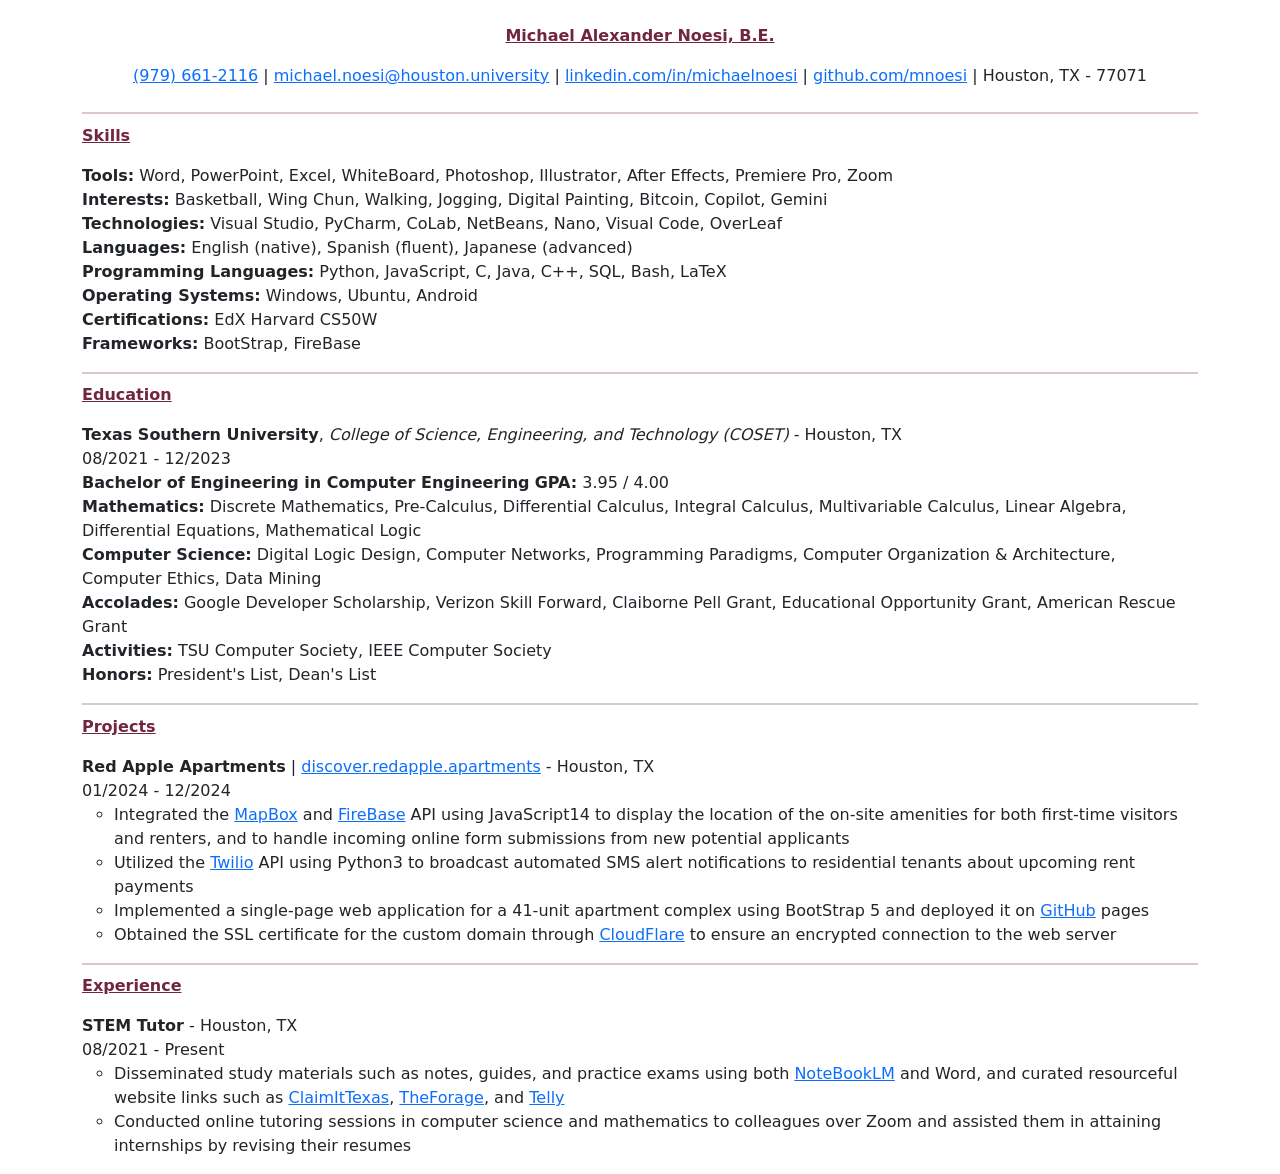
<file: index.html>
<!DOCTYPE html>
<html lang = "en">
<head>
    <meta charset = "UTF-8">
    <meta name = "viewport" content = "width=device-width, initial-scale=1.0">
    <title>Michael Alexander Noesi, B.E.</title>
    <link href = "https://stackpath.bootstrapcdn.com/bootstrap/5.3.0/css/bootstrap.min.css" rel = "stylesheet">
    <link href = "css/style.css" rel = "stylesheet">
</head>
<body class = "container">
    <!-- Header Section -->
    <div class = "text-center my-4">
        <p class = "header">Michael Alexander Noesi, B.E.</p>
        <p><a href = "tel:9796612116">(979) 661-2116</a> | <a href = "mailto:michael.noesi@houston.university">michael.noesi@houston.university</a> | <a href = "https://www.linkedin.com/in/michaelnoesi">linkedin.com/in/michaelnoesi</a> | <a href = "https://www.github.com/mnoesi">github.com/mnoesi</a> | Houston, TX - 77071</p>
    </div>
    <hr class = "hr">
    <!-- Skills Section -->
    <div>
        <p class = "section-title">Skills</p>
        <ul class = "no-bullet">
            <li><b>Tools:</b> Word, PowerPoint, Excel, WhiteBoard, Photoshop, Illustrator, After Effects, Premiere Pro, Zoom</li>
            <li><b>Interests:</b> Basketball, Wing Chun, Walking, Jogging, Digital Painting, Bitcoin, Copilot, Gemini</li>
            <li><b>Technologies:</b> Visual Studio, PyCharm, CoLab, NetBeans, Nano, Visual Code, OverLeaf</li>
            <li><b>Languages:</b> English (native), Spanish (fluent), Japanese (advanced)</li>
            <li><b>Programming Languages:</b> Python, JavaScript, C, Java, C++, SQL, Bash, LaTeX</li>
            <li><b>Operating Systems:</b> Windows, Ubuntu, Android</li>
            <li><b>Certifications:</b> EdX Harvard CS50W</li>
            <li><b>Frameworks:</b> BootStrap, FireBase</li>
        </ul>
    </div>
    <hr class = "hr">
    <!-- Education Section -->
    <div>
        <p class = "section-title">Education</p>
        <ul class = "no-bullet">
            <li>
                <b>Texas Southern University</b>, <span class="item-subtitle">College of Science, Engineering, and Technology (COSET)</span> - Houston, TX
                <div>08/2021 - 12/2023</div>
                <ul class="no-bullet">
                    <li><b>Bachelor of Engineering in Computer Engineering</b> <span><b>GPA:</b> 3.95 / 4.00</span></li>
                    <li><b>Mathematics:</b> Discrete Mathematics, Pre-Calculus, Differential Calculus, Integral Calculus, Multivariable Calculus, Linear Algebra, Differential Equations, Mathematical Logic</li>
                    <li><b>Computer Science:</b> Digital Logic Design, Computer Networks, Programming Paradigms, Computer Organization & Architecture, Computer Ethics, Data Mining</li>
                    <li><b>Accolades:</b> Google Developer Scholarship, Verizon Skill Forward, Claiborne Pell Grant, Educational Opportunity Grant, American Rescue Grant</li>
                    <li><b>Activities:</b> TSU Computer Society, IEEE Computer Society</li>
                    <li><b>Honors:</b> President's List, Dean's List</li>
                </ul>
            </li>
        </ul>
    </div>
    <hr class = "hr">
    <!-- Project Section -->
    <div>
        <p class = "section-title">Projects</p>
        <ul class = "no-bullet">
            <li>
                <b>Red Apple Apartments</b> | <a href = "https://discover.redapple.apartments">discover.redapple.apartments</a> - Houston, TX
                <div>01/2024 - 12/2024</div>
                <ul>
                    <li>Integrated the <a href="https://www.mapbox.com">MapBox</a> and <a href="https://firebase.google.com">FireBase</a> API using JavaScript14 to display the location of the on-site amenities for both first-time visitors and renters, and to handle incoming online form submissions from new potential applicants</li>
                    <li>Utilized the <a href="https://www.twilio.com">Twilio</a> API using Python3 to broadcast automated SMS alert notifications to residential tenants about upcoming rent payments</li>
                    <li>Implemented a single-page web application for a 41-unit apartment complex using BootStrap 5 and deployed it on <a href="https://github.com">GitHub</a> pages</li>
                    <li>Obtained the SSL certificate for the custom domain through <a href="https://www.cloudflare.com">CloudFlare</a> to ensure an encrypted connection to the web server</li>
                </ul>
            </li>
        </ul>
    </div>
    <hr class = "hr">
    <!-- Experience Section -->
    <div>
        <p class = "section-title">Experience</p>
        <ul class = "no-bullet">
            <li>
                <b>STEM Tutor</b> - Houston, TX
                <div>08/2021 - Present</div>
                <ul>
                    <li>Disseminated study materials such as notes, guides, and practice exams using both <a href="https://notebooklm.google">NoteBookLM</a> and Word, and curated resourceful website links such as <a href="https://www.claimittexas.gov/app/claim-search">ClaimItTexas</a>, <a href="https://www.theforage.com/course-catalog">TheForage</a>, and <a href="https://www.telly.com">Telly</a></li>
                    <li>Conducted online tutoring sessions in computer science and mathematics to colleagues over Zoom and assisted them in attaining internships by revising their resumes</li>
                </ul>
            </li>
        </ul>
    </div>
    <script src = "https://stackpath.bootstrapcdn.com/bootstrap/5.3.0/js/bootstrap.bundle.min.js"></script>
</body>
</html>
</file>
<file: css/style.css>
.header, .section-title {
    color: #72263D;
    text-decoration: underline;
    font-weight: bold;
}
.hr {
    border: 1px solid #72263D;
    margin-top: 0.1in;
    margin-bottom: 0.1in;
}
.no-bullet {
    list-style: none;
    padding: 0;
}
.item-title {
    font-weight: bold;
}
.item-subtitle {
    font-style: italic;
}
</file>
